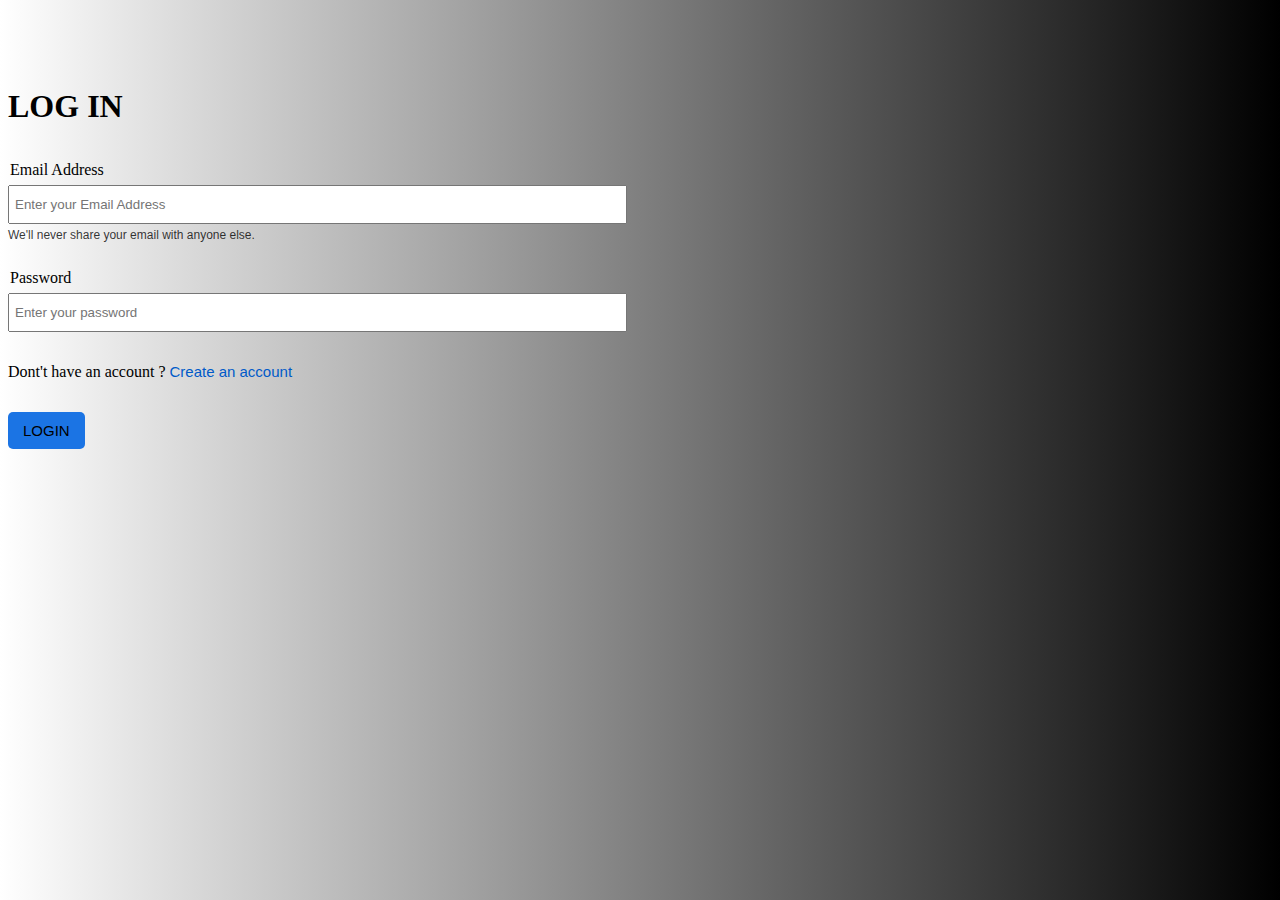
<file: index.html>
<!DOCTYPE html>
<html lang="en">
<head>
    <meta charset="UTF-8">
    <meta http-equiv="X-UA-Compatible" content="IE=edge">
    <meta name="viewport" content="width=device-width, initial-scale=1.0">


    <link rel="stylesheet" href="style.css">
    <title>login page</title>
</head>
<body class="log-in">

    <div class="login-page">
    <form action="#" class="login-page" onsubmit="logIn(); return false">
        <h1>LOG IN</h1>
<div class="email" >
<label for="email" class="email-label">Email Address</label>
<input type="email" id="email" class="email-input" placeholder="Enter your Email Address">
<p class="line1">We'll never share your email with anyone else.</p>
</div>





<div class="password" >
    <label for="password" class="password-label">Password</label>
    <input type="password" id="password" class="password-input" placeholder="Enter your password">
   
    </div>

<p>   Dont't have an account ? <a href="./signup.html" class="create">Create an account</a></p>


<div class="btn"><button class="submitBtn" type="submit">LOGIN</button></div>






</form>
</div>


    <script src="login.js"></script>

</body>
</html>
</file>
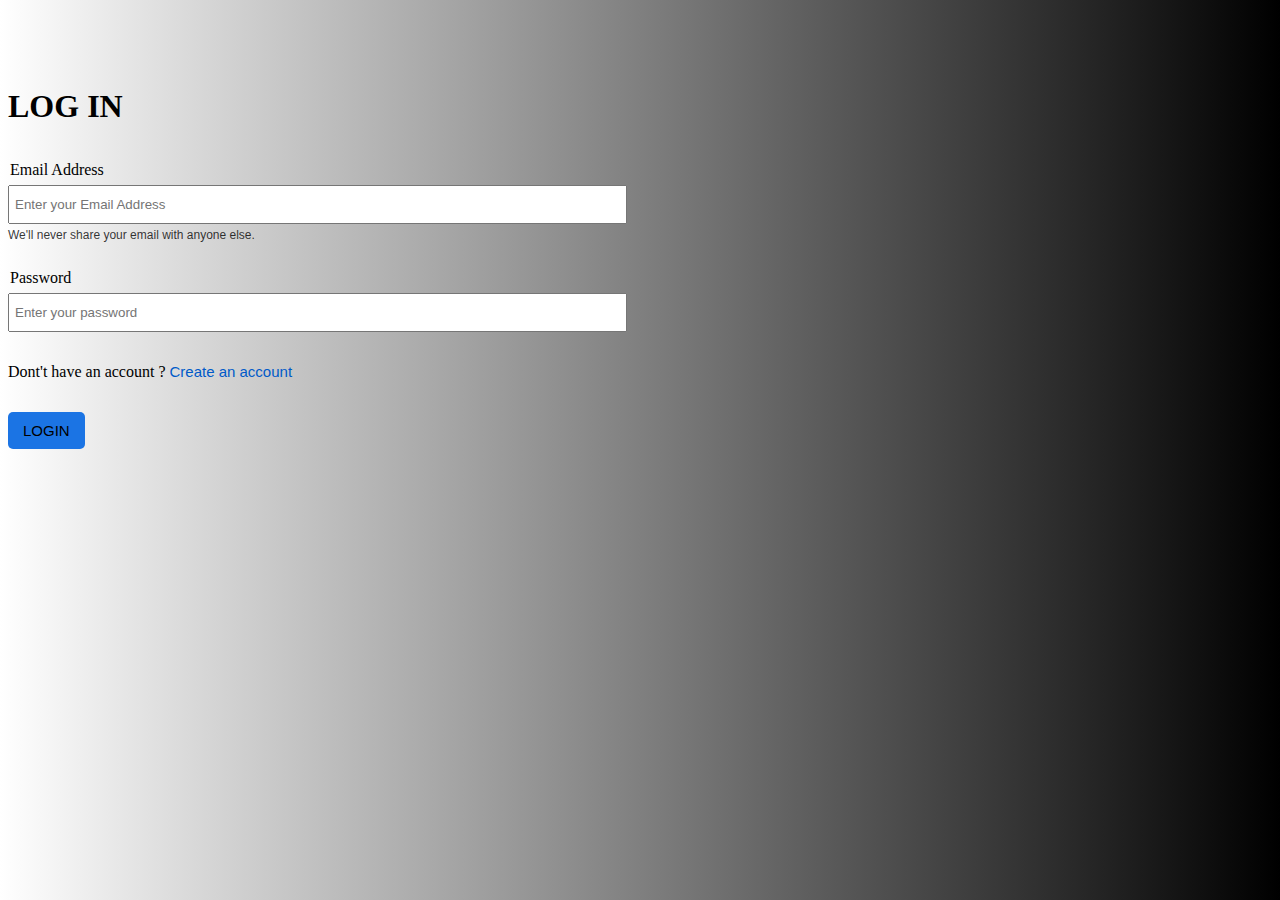
<file: dash-board.html>
<!DOCTYPE html>
<html lang="en">
<head>
    <meta charset="UTF-8">
    <meta http-equiv="X-UA-Compatible" content="IE=edge">
    <meta name="viewport" content="width=device-width, initial-scale=1.0">
    <title>dash board page</title>
    <link rel="stylesheet" href="style.css">
</head>
<body>
    <div>
        <ul class="nav-bar">
            <div>
          <li><a class="active" href="#home">Home</a></li>
          <li><a href="#news">News</a></li>
          <li><a href="#contact">Contact</a></li>
          <li><a href="#about">About</a></li>
        </div>
          <div>  <li> <h2 id="fullName" ></h2></li></div>
        
        <div>
          <li>
              <button onclick="logOut()" class="logout-btn">logout</button>
            
            </li>
         
        </div>
        </ul>
        </div>











<div class="todoContainer"> 
    <div class="tittleDesc">
        <input placeholder="Add Title" class="title" id="title" type="text">
        <textarea placeholder="Add Desc..." class="desc"  id="desc" type="textarea" rows="5px"></textarea>
    </div>
    <div>
        <button class="addBtn" onclick="addPost()">Add Post</button>
    </div>
</div>
<p id="invalid"></p>
<div class="loader-cont">
    <div class="loader"></div>
    </div>
<div id="cont"></div>







<div class="logout">
</div>



<script src="dashboard.js"></script>



</body>
</html>
</file>
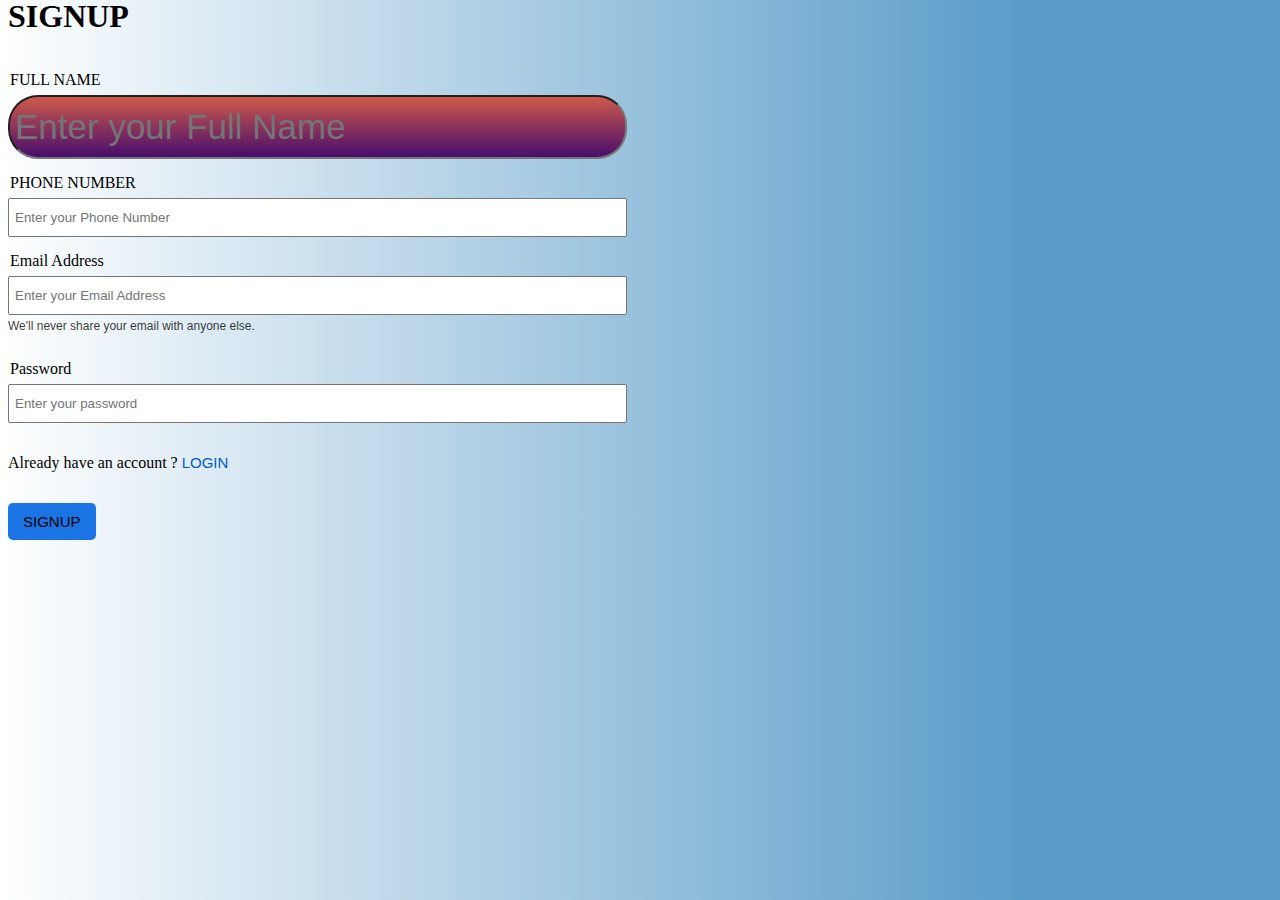
<file: signup.html>
<!DOCTYPE html>
<html lang="en">
<head>
    <meta charset="UTF-8">
    <meta http-equiv="X-UA-Compatible" content="IE=edge">
    <meta name="viewport" content="width=device-width, initial-scale=1.0">
    <title>signup page</title>
    <link rel="stylesheet" href="style.css">
</head>
<body class="sign-up">
    <div class="login-page">
    <form class="login-page" onsubmit=" signUp(); return false">
            <h1>SIGNUP </h1>
 <div class="full-name" >
   <label for="fullName" class="full-name-label">FULL NAME</label>
   <input type="text" id="fullName" class="full-name-input" placeholder="Enter your Full Name">

   </div>
   
   <div class="ph-no" >
       <label for="phoneNumber" class="ph-no-label">PHONE NUMBER</label>
       <input type="text" id="phoneNumber" class="ph-no-input" placeholder="Enter your Phone Number">

       </div>
   
   

   
   
            <div class="email" >
    <label for="email" class="email-label">Email Address</label>
    <input type="email" id="email" class="email-input" placeholder="Enter your Email Address">
    <p class="line1">We'll never share your email with anyone else.</p>
    </div>
    
    
    
    
    
    <div class="password" >
        <label for="password" class="password-label">Password</label>
        <input type="text" id="password" class="password-input" placeholder="Enter your password">
       
        </div>
    
    <p>   Already have an account ? <a href="./index.html" class="create">LOGIN</a></p>
    
    
    <div class="btn"><button type="submit" class="submitBtn" >SIGNUP</button></div>
    
    
    
    
    
    
</form>
    </div>
    <script src="signup.js"></script>
    
</body>
</html>
</file>
<file: style.css>
.line1{
font-size: 12px;
font-family: Verdana, Geneva, Tahoma, sans-serif;
color: #000000cb;
margin-top: 4px;
}
.email, .password, .full-name, .ph-no{
display: flex;
flex-direction: column;
}
.email-input, .password-input, .full-name-input, .ph-no-input{

    padding: 10px 5px 10px 5px;
}
.email-label, .password-label, .full-name-label, .ph-no-label{
    margin-bottom: 6px;
    margin-left: 2px;
}
.create{
text-decoration: none;
font-family: Verdana, Geneva, Tahoma, sans-serif;
font-size: 15px;
color: #005ac9;
}
.create:hover{
text-decoration: underline;

}
.submitBtn{
padding:10px 15px 10px 15px ;
font-size: 15px;
border-radius:5px ;
background-color: #1b74e4;
border: none;
cursor: pointer;
}
.submitBtn:active{
    background-color: #005ac9;




}
.login-page{
display: flex;

height: 500px;
justify-content: center;
gap: 15px;
width: 70%;
flex-direction: column;
}

.log-in{
background: linear-gradient(to right, #ffffff , rgb(0, 0, 0) 100%);

}
.sign-up{
    background: linear-gradient(to left, #5a9cc9 20% , rgb(255, 255, 255) 100%);
    
    }





    ul {
        list-style-type: none;
        margin: 0;
        padding: 0;
        overflow: hidden;
        background-color: #333;
      }
      
      li {
        float: left;
      }
      
      li a {
        display: block;
        color: white;
        text-align: center;
        padding: 14px 16px;
        text-decoration: none;
      }
      
      li a:hover:not(.active) {
        background-color: #111;
      }
      
      .active {
        background-color: #04AA6D;
      }

















    





.loader-cont{
display: flex;
justify-content: center;

position:relative;
z-index: -1;

}




    .logout-btn{
padding: 10px;
font-size: 18px;
font-weight: bolder;
background-color: rgb(148, 10, 10);
border-radius: 15px;
cursor: pointer;
    }
    .logout-btn:active{
      background-color: rgb(202, 13, 13);


    }
    .loader {
        border: 17px solid #f3f3f3;
        border-radius: 50%;
        border-top: 16px solid rgb(0, 140, 255);
        border-bottom: 16px solid blue;
        width: 40px;
        height: 40px;
        -webkit-animation: spin 2s linear infinite;
        animation: spin 3s linear infinite;
     display: flex;
gap: 10px;
     justify-self: center;
     display: none;
    }
      
      @-webkit-keyframes spin {
        0% { -webkit-transform: rotate(0deg); }
        100% { -webkit-transform: rotate(360deg); }
      }
      
      @keyframes spin {
        0% { transform: rotate(0deg); }
        100% { transform: rotate(360deg); }
      }

















.tittleDesc, .todoContainer{
display: flex;
flex-direction: column;


}





.todoContainer{
width: 30%;
height: 200px;

padding: 35px;
gap: 20px;
border-radius: 15px;
box-shadow: rgba(0, 0, 0, 0.17) 0px -20px 25px 0px inset, rgba(0, 0, 0, 0.15) 0px -36px 30px 0px inset, rgba(0, 0, 0, 0.1) 0px -79px 40px 0px inset, rgba(0, 0, 0, 0.06) 0px 2px 1px, rgba(0, 0, 0, 0.09) 0px 4px 2px, rgba(0, 0, 0, 0.09) 0px 8px 4px, rgba(0, 0, 0, 0.09) 0px 16px 8px, rgba(0, 0, 0, 0.09) 0px 32px 16px;
}
.addBtn{
background-color: #0c7214;
padding: 15px;
border-radius: 7px;
border: none;
font-size:18px;
cursor: pointer;
}
.title{
font-size: 25px;
border-radius: 10px;
border-color: #b5bdc4a8;
box-shadow: 5px 3px 10px  #969292;
margin-top: 5px;
}
.desc{
font-size: 17px;
font-family: monospace;
border-radius: 10px;
border-color: #b5bdc4a8;
margin-top: 15px;
box-shadow: 5px 3px 10px  #969292;

}
.all-post{
border: 1px solid black;
display: flex;
width: 15%;
height: 130px;
flex-direction: column;
line-height: 10px;
align-items: center;
margin-top: 50px;
border-radius: 30px;
}

.nav-bar{
display: flex;

justify-content: space-between;
align-items: center;

}
#fullName{
background: linear-gradient(#ce594a 0%, #470e6d 100%);
font-size: 35px;
border-radius: 30px;
}
</file>
